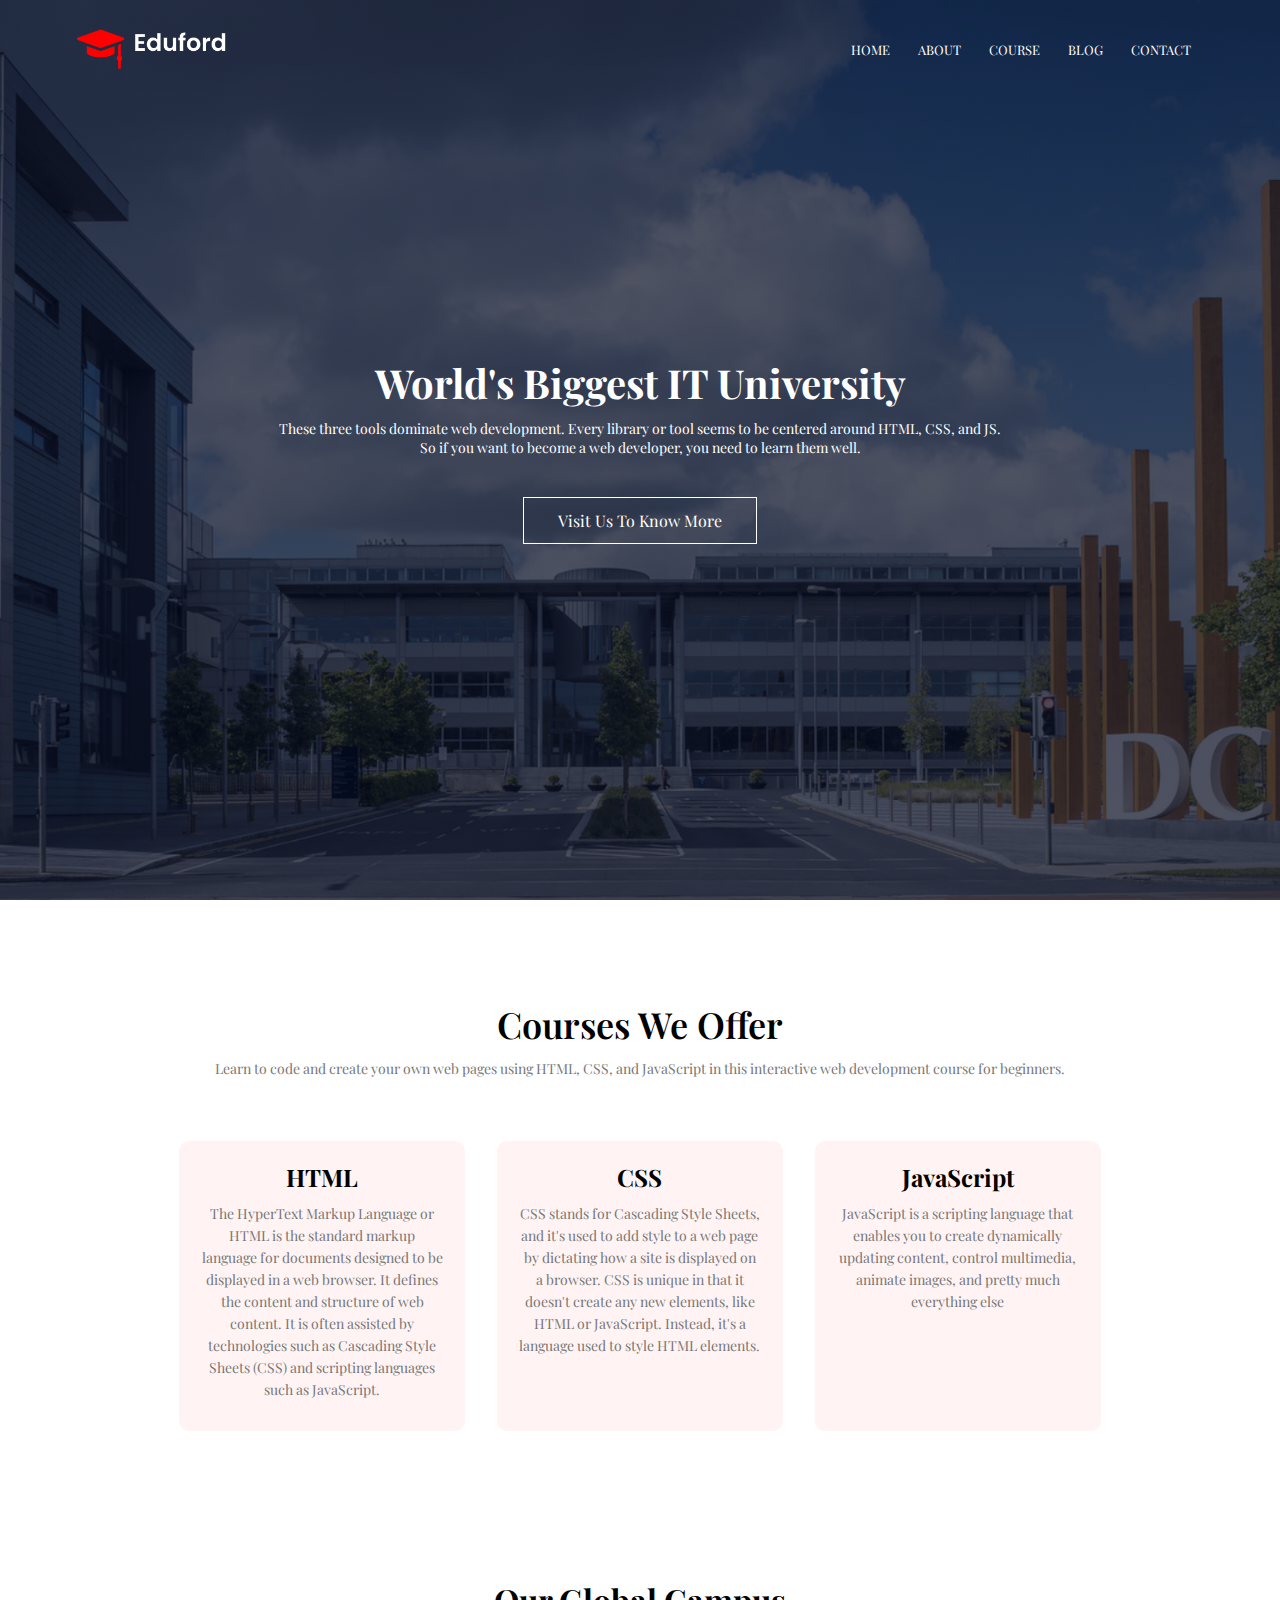
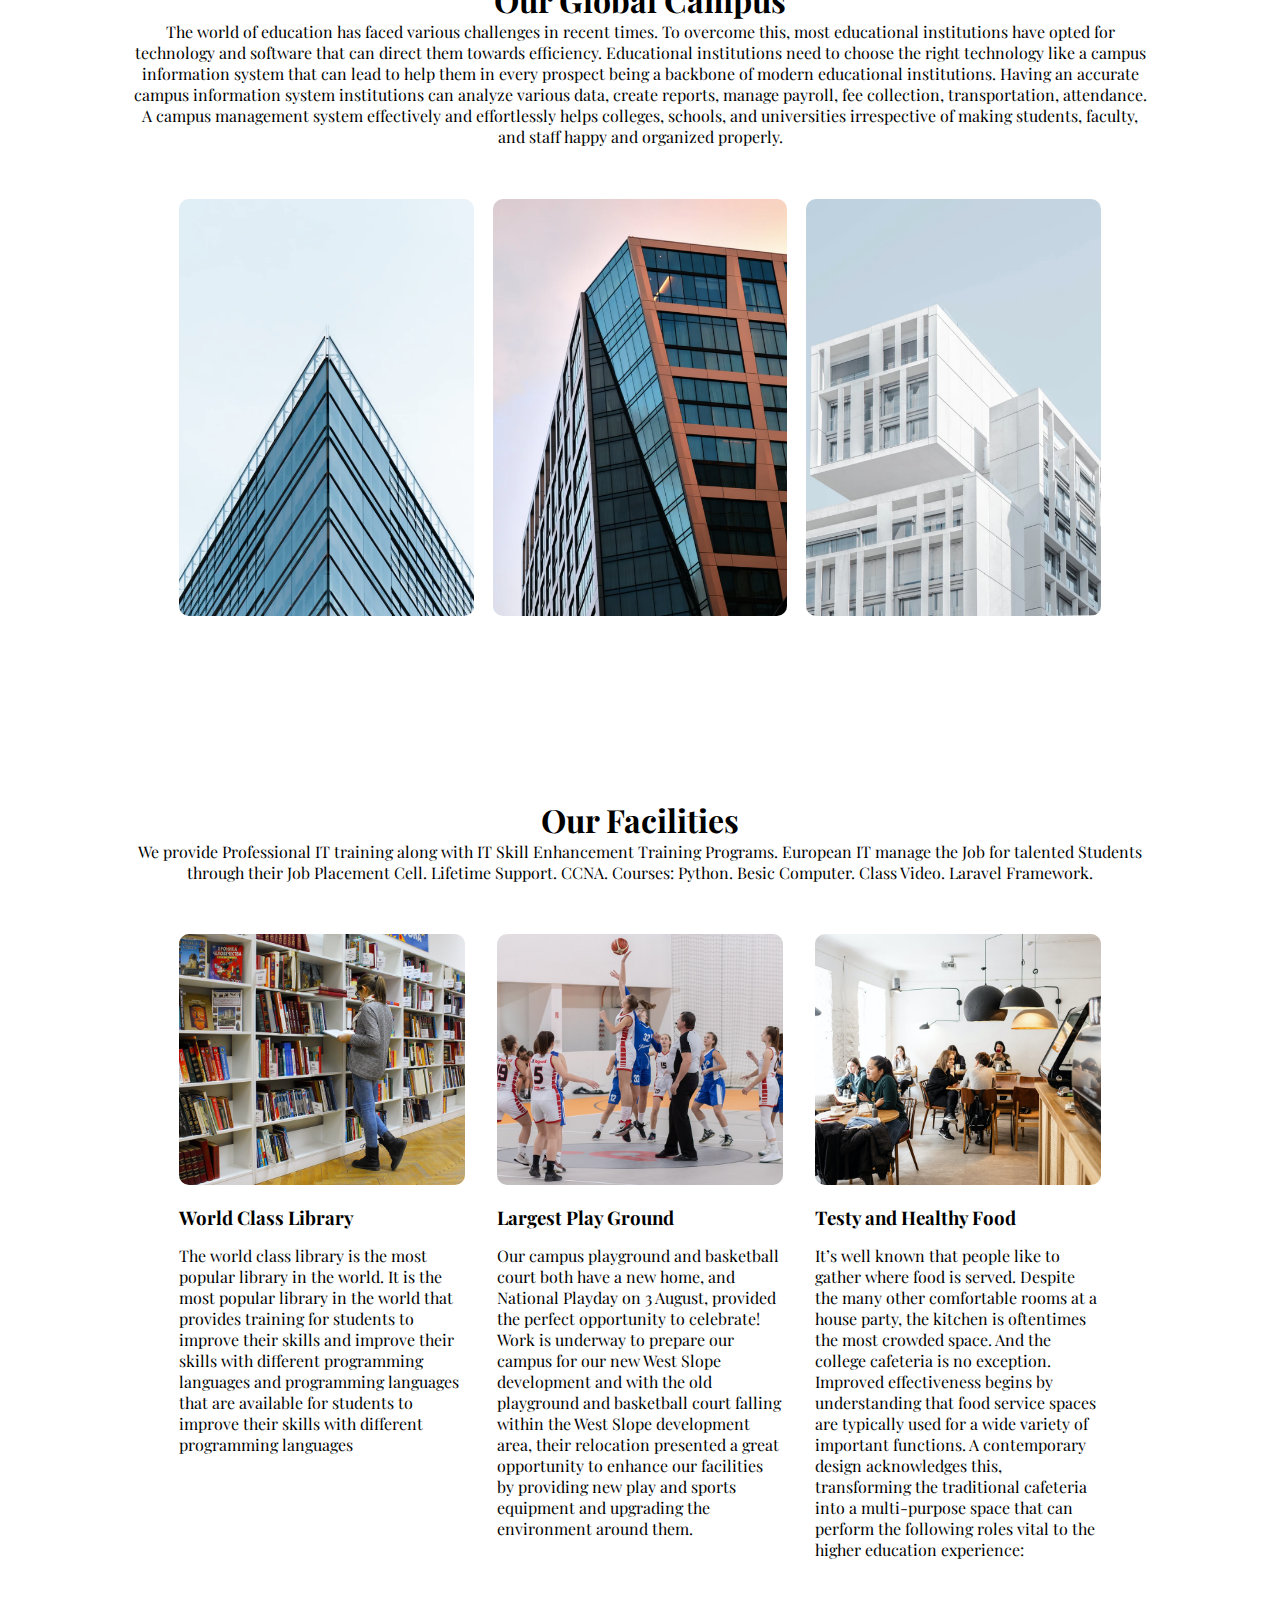
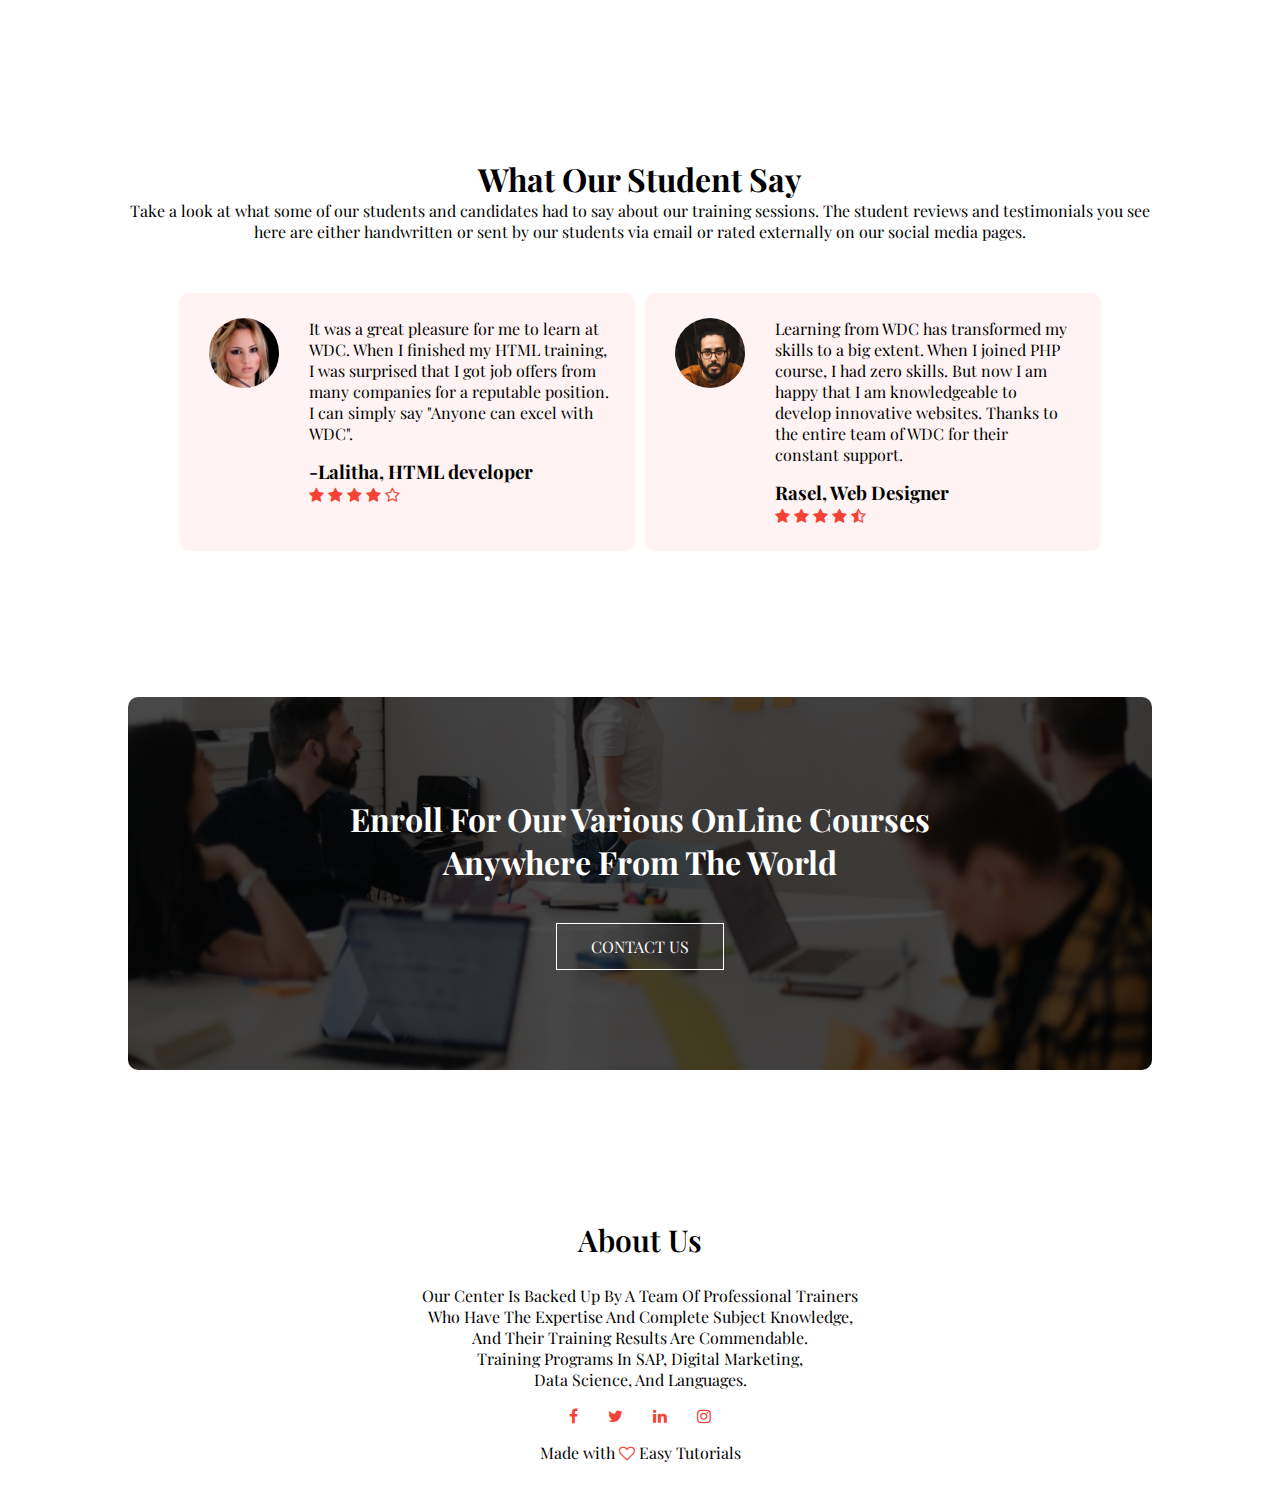
<file: index.html>
<!DOCTYPE html>
<html lang="en">

<head>
    <meta charset="UTF-8">
    <meta name="viewport" content="width=device-width, initial-scale=1.0">
    <title>University Website Design</title>
    <link rel="stylesheet" href="style.css">
    <link rel="preconnect" href="https://fonts.googleapis.com">
    <link rel="preconnect" href="https://fonts.gstatic.com" crossorigin>
    <link href="https://fonts.googleapis.com/css2?family=Playfair+Display:ital@1&display=swap" rel="stylesheet">
    <link rel="stylesheet" href="https://cdnjs.cloudflare.com/ajax/libs/font-awesome/4.7.0/css/font-awesome.min.css">


</head>

<body>
    <section class="header">
        <nav>
            <a href="index.html"><img src="images/logo.png"></a>
            <div class="nav-links" id="navLinks">
                <i class="fa fa-times" onclick="hideMenu()"></i>
                <ul>
                    <li><a href="index.html">HOME</a></li>
                    <li><a href="about.html">ABOUT</a></li>
                    <li><a href="course.html">COURSE</a></li>
                    <li><a href="blog.html">BLOG</a></li>
                    <li><a href="contact.html">CONTACT</a></li>
                </ul>
            </div>
            <i class="fa fa-bars" onclick="showMenu()"></i>
        </nav>

        <div class="text-box">
            <h1>World's Biggest IT University</h1>
            <p>These three tools dominate web development. Every library or tool seems to be centered around HTML, CSS,
                and JS. <br> So if you want to become a web developer, you need to learn them well.</p>
            <a href="" class="hero-btn">Visit Us To Know More</a>
        </div>
    </section>

    <!-- ---------courses--------- -->
    <section class="course">
        <h1>Courses We Offer</h1>
        <p>Learn to code and create your own web pages using HTML, CSS, and JavaScript in this interactive web
            development course for beginners.</p>
        <div class="row">

            <div class="course-col">
                <h2>HTML</h2>
                <p>The HyperText Markup Language or HTML is the standard markup language for documents designed to be
                    displayed in a web browser. It defines the content and structure of web content. It is often
                    assisted by technologies such as Cascading Style Sheets (CSS) and scripting languages such as
                    JavaScript.</p>
            </div>

            <div class="course-col">
                <h2>CSS</h2>
                <p>CSS stands for Cascading Style Sheets, and it's used to add style to a web page by dictating how a
                    site is displayed on a browser. CSS is unique in that it doesn't create any new elements, like HTML
                    or JavaScript. Instead, it's a language used to style HTML elements.</p>
            </div>

            <div class="course-col">
                <h2>JavaScript</h2>
                <p>JavaScript is a scripting language that enables you to create dynamically updating content, control
                    multimedia, animate images, and pretty much everything else</p>
            </div>
        </div>
    </section>

    <!-- ---------Campus----- -->

    <section class="campus">
        <h1>Our Global Campus</h1>
        <p>The world of education has faced various challenges in recent times. To overcome this, most educational
            institutions have opted for technology and software that can direct them towards efficiency. Educational
            institutions need to choose the right technology like a campus information system that can lead to help them
            in every prospect being a backbone of modern educational institutions. Having an accurate campus information
            system institutions can analyze various data, create reports, manage payroll, fee collection,
            transportation, attendance. A campus management system effectively and effortlessly helps colleges, schools,
            and universities irrespective of making students, faculty, and staff happy and organized properly. </p>
        <div class="row">
            <div class="campus-col">
                <img src="images/london.png">
                <div class="layer">
                    <h3>LONDON</h3>
                </div>
            </div>

            <div class="campus-col">
                <img src="images/newyork.png">
                <div class="layer">
                    <h3>NEW YORK</h3>
                </div>
            </div>

            <div class="campus-col">
                <img src="images/washington.png">
                <div class="layer">
                    <h3>WASHINGTON</h3>
                </div>
            </div>
        </div>
    </section>

    <!-- ---------Facilities------- -->

    <section class="facilities">

        <h1>Our Facilities</h1>
        <p>We provide Professional IT training along with IT Skill Enhancement Training Programs. European IT manage
            the
            Job for talented Students through their Job Placement Cell. Lifetime Support. CCNA. Courses: Python.
            Besic
            Computer. Class Video. Laravel Framework.</p>

        <div class="row">
            <div class="facilities-col">
                <img src="images/library.png" alt="">
                <h3>World Class Library</h3>
                <p>The world class library is the most popular library in the world. It is the most popular library
                    in
                    the world that provides training for students to improve their skills and improve their skills
                    with
                    different programming languages and programming languages that are available for students to
                    improve
                    their skills with different programming languages </p>
            </div>

            <div class="facilities-col">
                <img src="images/basketball.png" alt="">
                <h3>Largest Play Ground</h3>
                <p> Our campus playground and basketball court both have a new home, and National Playday on 3
                    August,
                    provided the perfect opportunity to celebrate!

                    Work is underway to prepare our campus for our new West Slope development and with the old
                    playground and basketball court falling within the West Slope development area, their relocation
                    presented a great opportunity to enhance our facilities by providing new play and sports
                    equipment
                    and upgrading the environment around them.
                </p>
            </div>

            <div class="facilities-col">
                <img src="images/cafeteria.png" alt="">
                <h3>Testy and Healthy Food</h3>
                <p>It’s well known that people like to gather where food is served. Despite the many other
                    comfortable
                    rooms at a house party, the kitchen is oftentimes the most crowded space. And the college
                    cafeteria
                    is no exception. Improved effectiveness begins by understanding that food service spaces are
                    typically used for a wide variety of important functions. A contemporary design acknowledges
                    this,
                    transforming the traditional cafeteria into a multi-purpose space that can perform the following
                    roles vital to the higher education experience: </p>
            </div>
        </div>
    </section>

    <!-- --------------Testimonials------------------------ -->

    <section class="testimonials">
        <h1>What Our Student Say</h1>
        <p>Take a look at what some of our students and candidates had to say about our training sessions. The student
            reviews and testimonials you see here are either handwritten or sent by our students via email or rated
            externally on our social media pages.</p>
        <div class="row">
            <div class="testimonial-col">
                <img src="images/user1.jpg">
                <div>
                    <p>It was a great pleasure for me to learn at WDC. When I finished my HTML training, I was surprised
                        that I got job offers from many companies for a reputable position. I can simply say "Anyone can
                        excel with WDC".</p>
                    <h3>-Lalitha, HTML developer</h3>
                    <i class="fa fa-star"></i>
                    <i class="fa fa-star"></i>
                    <i class="fa fa-star"></i>
                    <i class="fa fa-star"></i>
                    <i class="fa fa-star-o"></i>
                </div>
            </div>

            <div class="testimonial-col">
                <img src="images/user2.jpg">
                <div>
                    <p>Learning from WDC has transformed my skills to a big extent. When I joined PHP course, I had zero
                        skills. But now I am happy that I am knowledgeable to develop innovative websites. Thanks to the
                        entire team of WDC for their constant support.</p>
                    <h3>Rasel, Web Designer </h3>
                    <i class="fa fa-star"></i>
                    <i class="fa fa-star"></i>
                    <i class="fa fa-star"></i>
                    <i class="fa fa-star"></i>
                    <i class="fa fa-star-half-o"></i>

                </div>
            </div>
        </div>
    </section>

    <!-- ---------Call to Action------- -->

    <section class="cta">
        <h1>Enroll For Our Various OnLine Courses <br>Anywhere From The World</h1>
        <a href="" class="hero-btn">CONTACT US</a>
    </section>

    <!-- ---------Footer------- -->

    <section class="footer">
        <h4>About Us</h4>
        <p>Our Center Is Backed Up By A Team Of Professional Trainers <br>Who Have The Expertise And Complete Subject
            Knowledge, <br> And Their Training Results Are Commendable. <br>Training Programs In SAP, Digital Marketing,
            <br>
            Data Science, And Languages.
        </p>
        <div class="icons">
            <i class="fa fa-facebook"></i>
            <i class="fa fa-twitter"></i>
            <i class="fa fa-linkedin"></i>
            <i class="fa fa-instagram"></i>
        </div>
        <p>Made with <i class="fa fa-heart-o"></i> Easy Tutorials </p>
    </section>


    <!-- -------Javascript Menu------ -->
    <script>
        var navLinks = document.getElementById("navLinks");
        function showMenu() {
            navLinks.style.right = "0";
        }
        function hideMenu() {
            navLinks.style.right = "-200px";
        }
    </script>


</body>

</html>
</file>
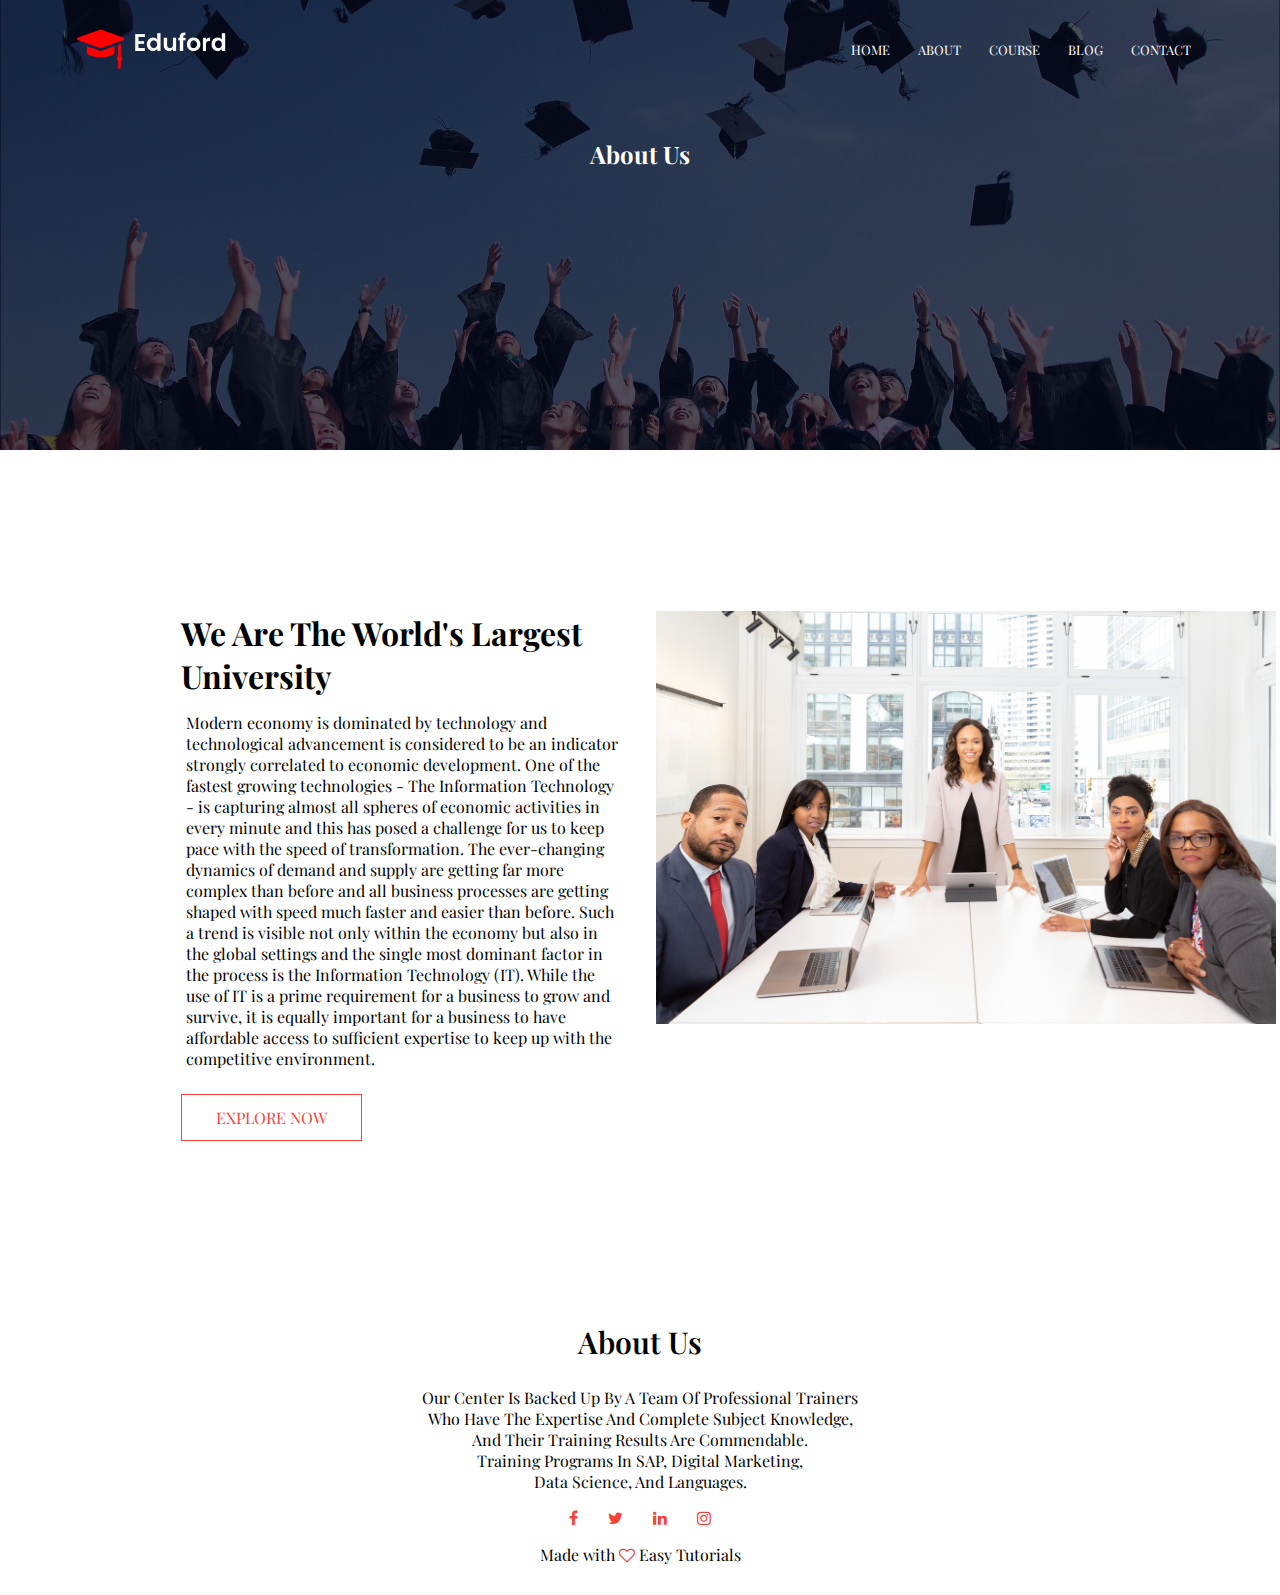
<file: about.html>
<!DOCTYPE html>
<html lang="en">

<head>
    <meta charset="UTF-8">
    <meta name="viewport" content="width=device-width, initial-scale=1.0">
    <title>University Website Design_About</title>
    <link rel="stylesheet" href="style.css">
    <link rel="preconnect" href="https://fonts.googleapis.com">
    <link rel="preconnect" href="https://fonts.gstatic.com" crossorigin>
    <link href="https://fonts.googleapis.com/css2?family=Playfair+Display:ital@1&display=swap" rel="stylesheet">
    <link rel="stylesheet" href="https://cdnjs.cloudflare.com/ajax/libs/font-awesome/4.7.0/css/font-awesome.min.css">


</head>

<body>
    <section class="sub-header">
        <nav>
            <a href="index.html"><img src="images/logo.png"></a>
            <div class="nav-links" id="navLinks">
                <i class="fa fa-times" onclick="hideMenu()"></i>
                <ul>
                    <li><a href="index.html">HOME</a></li>
                    <li><a href="about.html">ABOUT</a></li>
                    <li><a href="course.html">COURSE</a></li>
                    <li><a href="blog.html">BLOG</a></li>
                    <li><a href="contact.html">CONTACT</a></li>
                </ul>
            </div>
            <i class="fa fa-bars" onclick="showMenu()"></i>
        </nav>
        <h1>About Us</h1>
    </section>

    <!-- ---------About us Content--------- -->

    <section class="about-us">
        <div class="row">
            <div class="about-col">
                <h1>We Are The World's Largest University</h1>
                <p>Modern economy is dominated by technology and technological advancement is considered to be an
                    indicator strongly correlated to economic development. One of the fastest growing technologies - The
                    Information Technology - is capturing almost all spheres of economic activities in every minute and
                    this has posed a challenge for us to keep pace with the speed of transformation. The ever-changing
                    dynamics of demand and supply are getting far more complex than before and all business processes
                    are getting shaped with speed much faster and easier than before. Such a trend is visible not only
                    within the economy but also in the global settings and the single most dominant factor in the
                    process is the Information Technology (IT). While the use of IT is a prime requirement for a
                    business to grow and survive, it is equally important for a business to have affordable access to
                    sufficient expertise to keep up with the competitive environment.</p>
                <a href="" class="hero-btn red-btn">EXPLORE NOW</a>
            </div>
            <div class="about-col">
                <img src="images/about.jpg">
            </div>
        </div>


    </section>



    <!-- ---------Footer------- -->

    <section class="footer">
        <h4>About Us</h4>
        <p>Our Center Is Backed Up By A Team Of Professional Trainers <br>Who Have The Expertise And Complete Subject
            Knowledge, <br> And Their Training Results Are Commendable. <br>Training Programs In SAP, Digital Marketing,
            <br>
            Data Science, And Languages.
        </p>
        <div class="icons">
            <i class="fa fa-facebook"></i>
            <i class="fa fa-twitter"></i>
            <i class="fa fa-linkedin"></i>
            <i class="fa fa-instagram"></i>
        </div>
        <p>Made with <i class="fa fa-heart-o"></i> Easy Tutorials </p>
    </section>


    <!-- -------Javascript Menu------ -->
    <script>
        var navLinks = document.getElementById("navLinks");
        function showMenu() {
            navLinks.style.right = "0";
        }
        function hideMenu() {
            navLinks.style.right = "-200px";
        }
    </script>


</body>

</html>
</file>
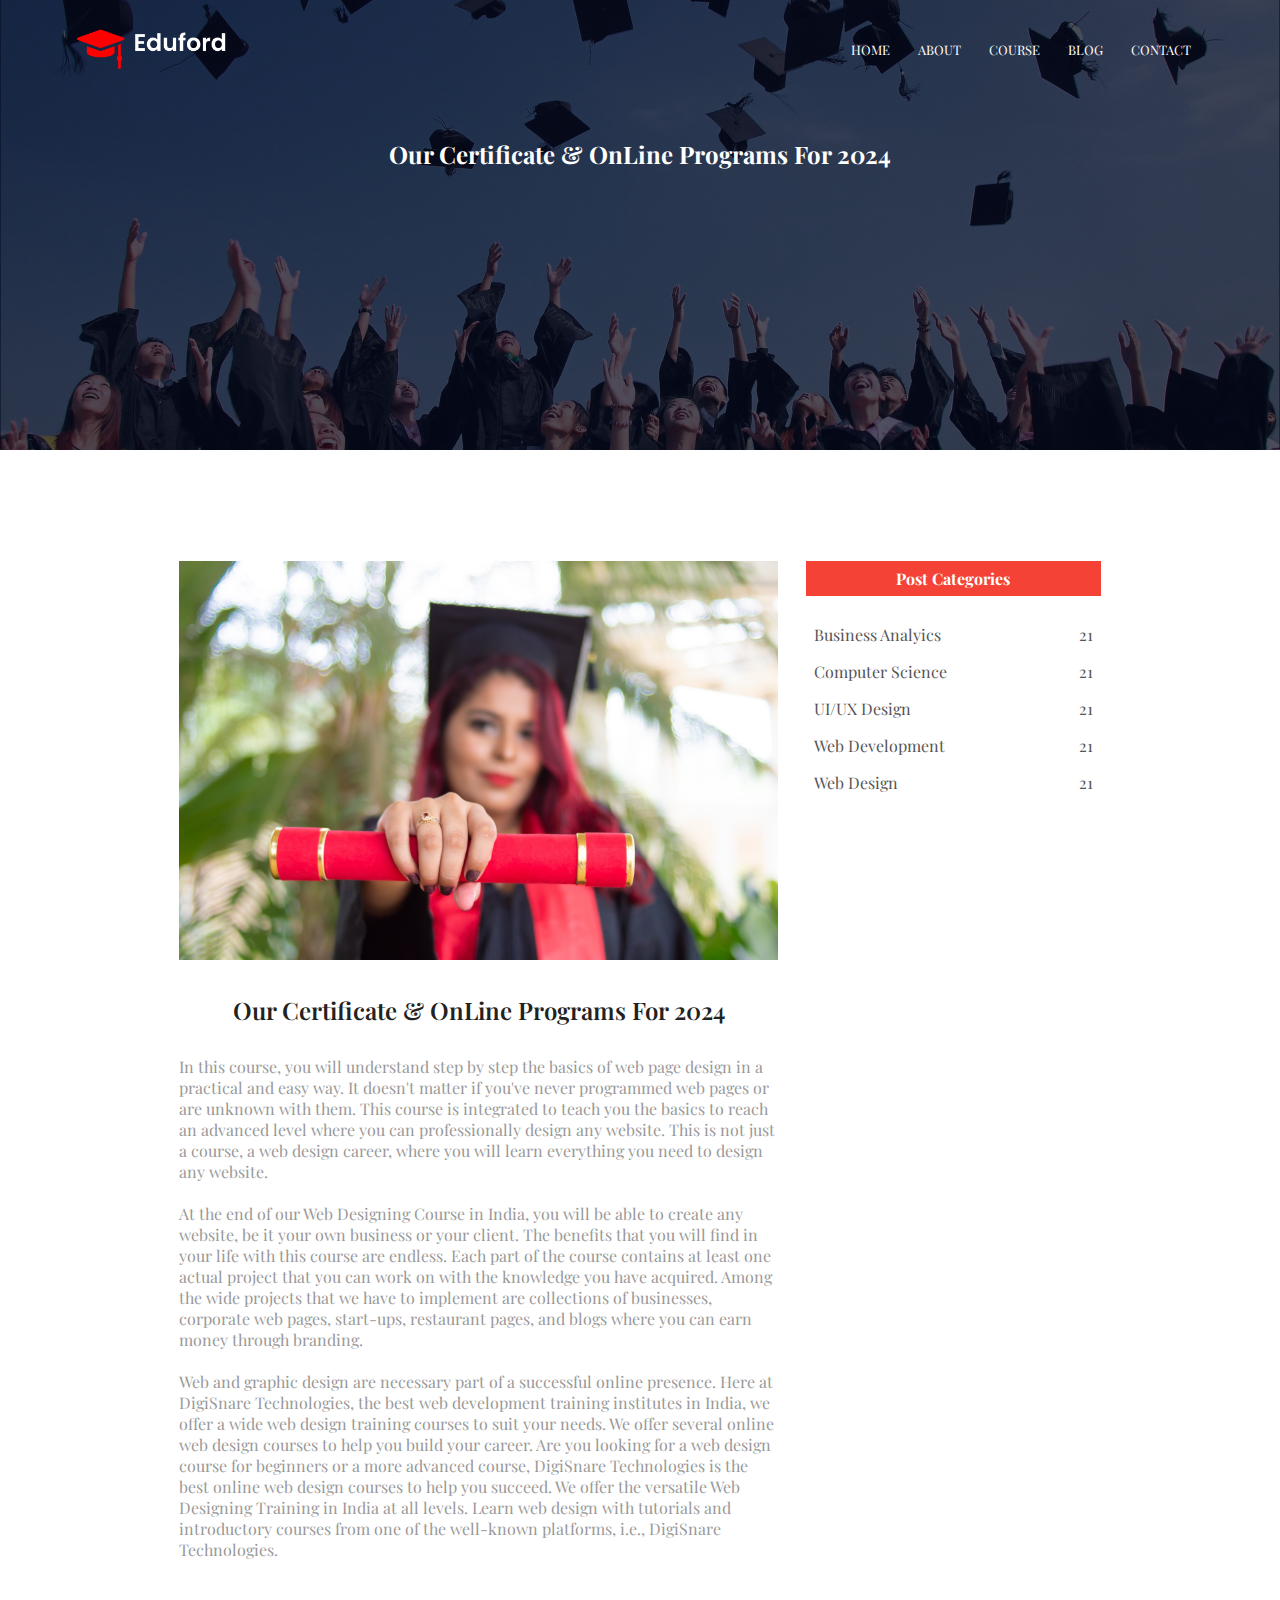
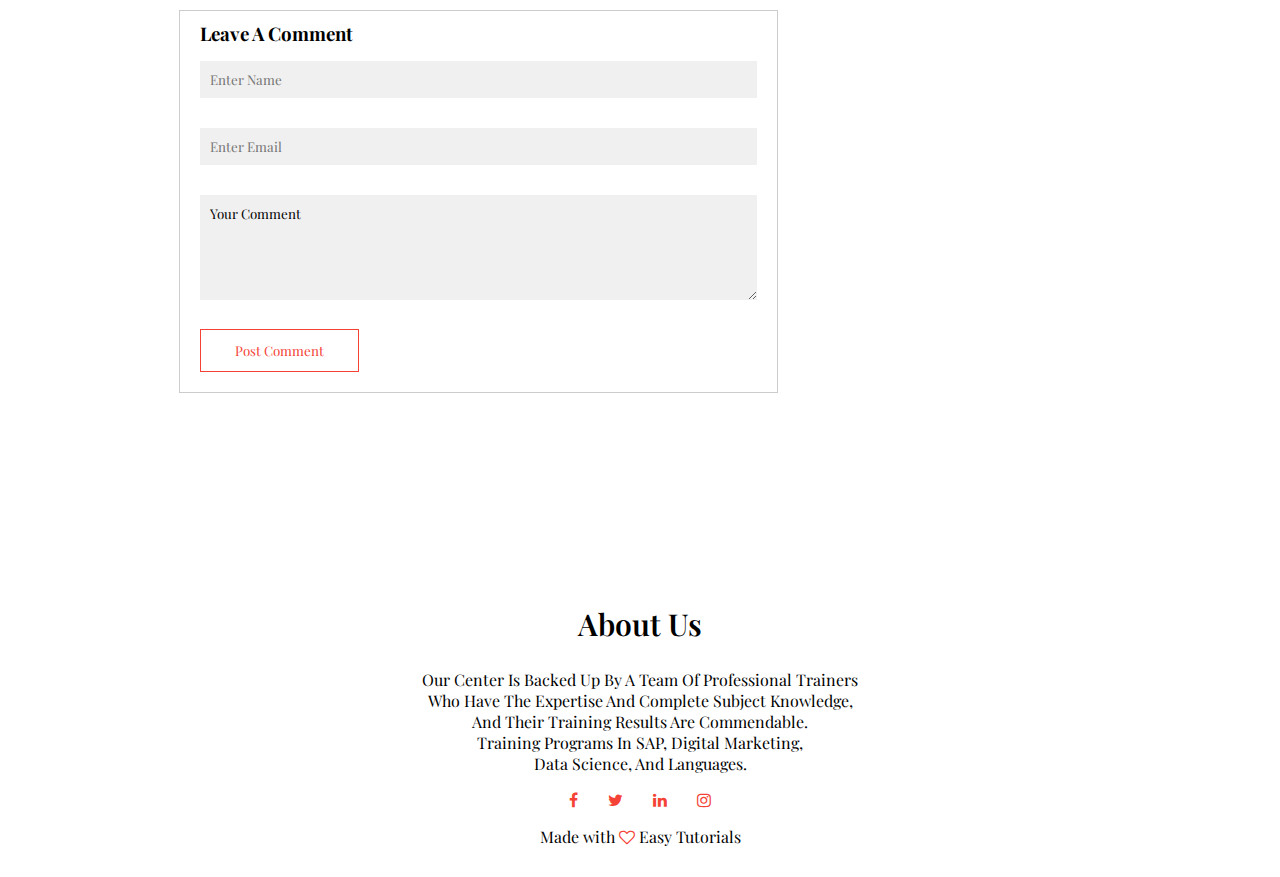
<file: blog.html>
<!DOCTYPE html>
<html lang="en">

<head>
    <meta charset="UTF-8">
    <meta name="viewport" content="width=device-width, initial-scale=1.0">
    <title>University Website Design_Blog</title>
    <link rel="stylesheet" href="style.css">
    <link rel="preconnect" href="https://fonts.googleapis.com">
    <link rel="preconnect" href="https://fonts.gstatic.com" crossorigin>
    <link href="https://fonts.googleapis.com/css2?family=Playfair+Display:ital@1&display=swap" rel="stylesheet">
    <link rel="stylesheet" href="https://cdnjs.cloudflare.com/ajax/libs/font-awesome/4.7.0/css/font-awesome.min.css">


</head>

<body>
    <section class="sub-header">
        <nav>
            <a href="index.html"><img src="images/logo.png"></a>
            <div class="nav-links" id="navLinks">
                <i class="fa fa-times" onclick="hideMenu()"></i>
                <ul>
                    <li><a href="index.html">HOME</a></li>
                    <li><a href="about.html">ABOUT</a></li>
                    <li><a href="course.html">COURSE</a></li>
                    <li><a href="blog.html">BLOG</a></li>
                    <li><a href="contact.html">CONTACT</a></li>
                </ul>
            </div>
            <i class="fa fa-bars" onclick="showMenu()"></i>
        </nav>
        <h1>Our Certificate & OnLine Programs For 2024</h1>
    </section>

    <!-- ----------------Blog page--------- -->

    <section class="blog-content">
        <div class="row">
            <div class="blog-left">
                <img src="images/certificate.jpg">
                <h2>Our Certificate & OnLine Programs For 2024</h2>
                <p>In this course, you will understand step by step the basics of web page design in a practical and
                    easy way. It doesn't matter if you've never programmed web pages or are unknown with them. This
                    course is integrated to teach you the basics to reach an advanced level where you can professionally
                    design any website. This is not just a course, a web design career, where you will learn everything
                    you need to design any website.</p> <br>
                <p>At the end of our Web Designing Course in India, you will be able to create any website, be it your
                    own business or your client. The benefits that you will find in your life with this course are
                    endless. Each part of the course contains at least one actual project that you can work on with the
                    knowledge you have acquired. Among the wide projects that we have to implement are collections of
                    businesses, corporate web pages, start-ups, restaurant pages, and blogs where you can earn money
                    through branding.</p><br>
                <p>Web and graphic design are necessary part of a successful online presence. Here at DigiSnare
                    Technologies, the best web development training institutes in India, we offer a wide web design
                    training courses to suit your needs. We offer several online web design courses to help you build
                    your career. Are you looking for a web design course for beginners or a more advanced course,
                    DigiSnare Technologies is the best online web design courses to help you succeed. We offer the
                    versatile Web Designing Training in India at all levels. Learn web design with tutorials and
                    introductory courses from one of the well-known platforms, i.e., DigiSnare Technologies.</p>

                <div class="comment-box">
                    <h3>Leave A Comment</h3>
                    <form class="comment-form">
                        <input type="text" placeholder="Enter Name">
                        <input type="email" placeholder="Enter Email">
                        <textarea placeholder="Comment" rows="5">Your Comment</textarea>
                        <button type="submit" class="hero-btn red-btn">Post Comment</button>
                    </form>

                </div>
            </div>
            <div class="blog-right">
                <h3>Post Categories</h3>
                <div>
                    <span>Business Analyics</span>
                    <span>21</span>
                </div>
                <div>
                    <span>Computer Science</span>
                    <span>21</span>
                </div>
                <div>
                    <span>UI/UX Design</span>
                    <span>21</span>
                </div>
                <div>
                    <span>Web Development</span>
                    <span>21</span>
                </div>
                <div>
                    <span>Web Design</span>
                    <span>21</span>
                </div>
            </div>
        </div>

    </section>
    <!-- ---------Footer------- -->

    <section class="footer">
        <h4>About Us</h4>
        <p>Our Center Is Backed Up By A Team Of Professional Trainers <br>Who Have The Expertise And Complete Subject
            Knowledge, <br> And Their Training Results Are Commendable. <br>Training Programs In SAP, Digital Marketing,
            <br>
            Data Science, And Languages.
        </p>
        <div class="icons">
            <i class="fa fa-facebook"></i>
            <i class="fa fa-twitter"></i>
            <i class="fa fa-linkedin"></i>
            <i class="fa fa-instagram"></i>
        </div>
        <p>Made with <i class="fa fa-heart-o"></i> Easy Tutorials </p>
    </section>


    <!-- -------Javascript Menu------ -->
    <script>
        var navLinks = document.getElementById("navLinks");
        function showMenu() {
            navLinks.style.right = "0";
        }
        function hideMenu() {
            navLinks.style.right = "-200px";
        }
    </script>


</body>

</html>
</file>
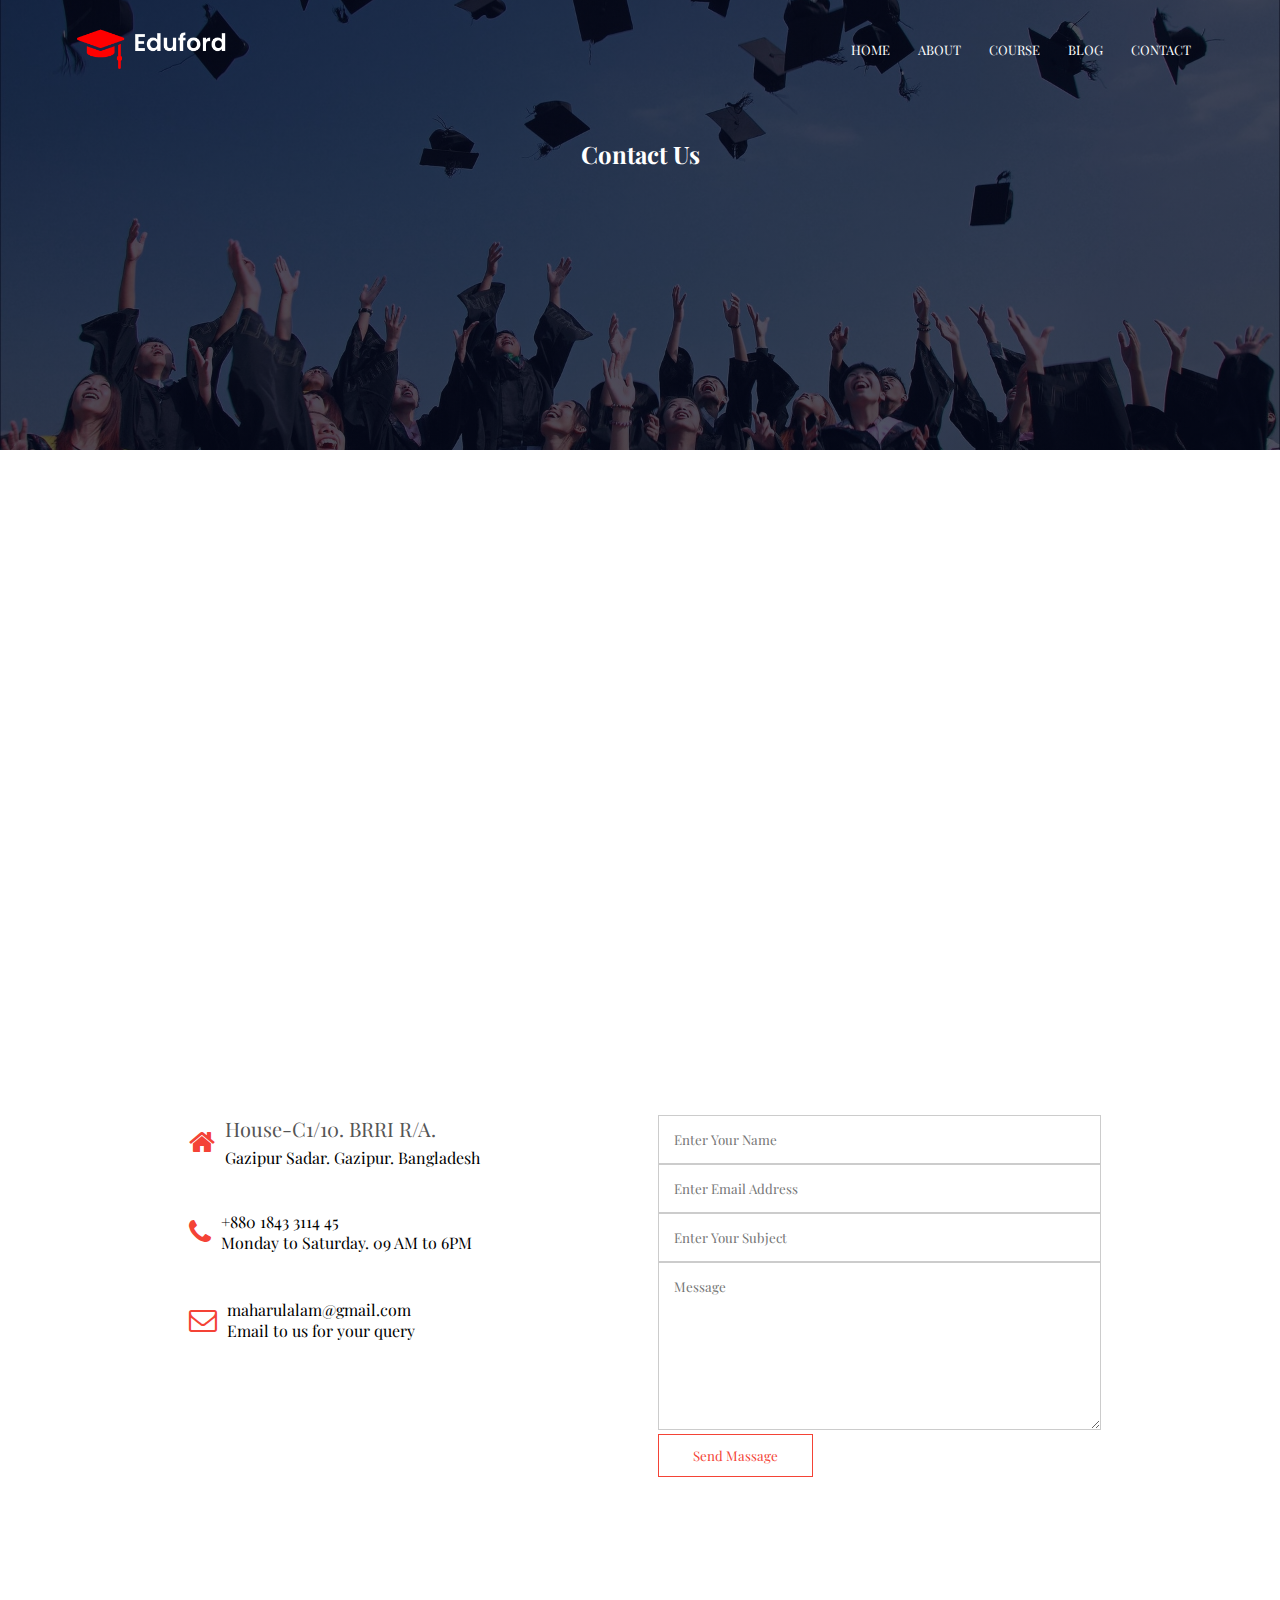
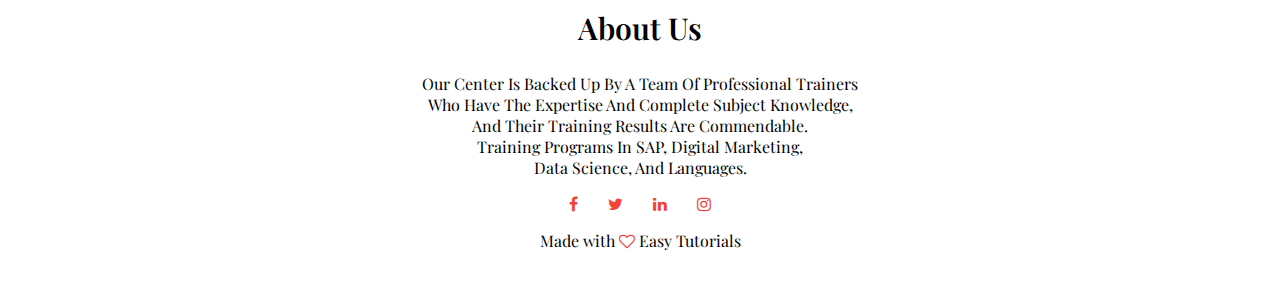
<file: contact.html>
<!DOCTYPE html>
<html lang="en">

<head>
    <meta charset="UTF-8">
    <meta name="viewport" content="width=device-width, initial-scale=1.0">
    <title>University Website Design_Contact</title>
    <link rel="stylesheet" href="style.css">
    <link rel="preconnect" href="https://fonts.googleapis.com">
    <link rel="preconnect" href="https://fonts.gstatic.com" crossorigin>
    <link href="https://fonts.googleapis.com/css2?family=Playfair+Display:ital@1&display=swap" rel="stylesheet">
    <link rel="stylesheet" href="https://cdnjs.cloudflare.com/ajax/libs/font-awesome/4.7.0/css/font-awesome.min.css">


</head>

<body>
    <section class="sub-header">
        <nav>
            <a href="index.html"><img src="images/logo.png"></a>
            <div class="nav-links" id="navLinks">
                <i class="fa fa-times" onclick="hideMenu()"></i>
                <ul>
                    <li><a href="index.html">HOME</a></li>
                    <li><a href="about.html">ABOUT</a></li>
                    <li><a href="course.html">COURSE</a></li>
                    <li><a href="blog.html">BLOG</a></li>
                    <li><a href="contact.html">CONTACT</a></li>
                </ul>
            </div>
            <i class="fa fa-bars" onclick="showMenu()"></i>
        </nav>
        <h1>Contact Us</h1>
    </section>

    <!-- -------------------Contact Us---------------- -->

    <section class="location">

        <iframe
            src="https://www.google.com/maps/embed?pb=!1m18!1m12!1m3!1d14580.503731734754!2d90.39338877666542!3d23.99132970610347!2m3!1f0!2f0!3f0!3m2!1i1024!2i768!4f13.1!3m3!1m2!1s0x3755db056d31b471%3A0x8eb317ac15e50454!2z4Kas4Ka-4KaC4Kay4Ka-4Kam4KeH4Ka2IOCmp-CmvuCmqCDgppfgpqzgp4fgprfgpqPgpr4g4KaH4Kao4Ka44KeN4Kaf4Ka_4Kaf4Ka_4KaJ4KafLCDgppfgpr7gppzgp4Dgpqrgp4HgprA!5e0!3m2!1sbn!2sbd!4v1707412838493!5m2!1sbn!2sbd"
            width="600" height="450" style="border:0;" allowfullscreen="" loading="lazy"
            referrerpolicy="no-referrer-when-downgrade"></iframe>

    </section>

    <section class="contact-us">
        <div class="row">
            <div class="contact-col">
                <div>
                    <i class="fa fa-home"></i>
                    <span>
                        <h5>House-C1/10. BRRI R/A.</h5>
                        <p> Gazipur Sadar. Gazipur. Bangladesh</p>
                    </span>
                </div>
                <div>
                    <i class="fa fa-phone"></i>
                    <span>
                        <span>+880 1843 3114 45</span>
                        <p>Monday to Saturday. 09 AM to 6PM</p>
                    </span>
                </div>
                <div>
                    <i class="fa fa-envelope-o"></i>
                    <span>
                        <span>maharulalam@gmail.com</span>
                        <p>Email to us for your query</p>
                    </span>
                </div>

            </div>
            <div class="contact-col">
                <form action="form-handler.php" method="post">
                    <input type="text" name="name" placeholder="Enter Your Name" required>
                    <input type="email" name="email" placeholder="Enter Email Address" required>
                    <input type="text" name="Subject" placeholder="Enter Your Subject" required>
                    <textarea placeholder="Message" rows="8" name="message" required></textarea>
                    <button type="submit" class="hero-btn red-btn">Send Massage</button>


                </form>



            </div>

        </div>
    </section>


    <!-- ---------Footer------- -->

    <section class="footer">
        <h4>About Us</h4>
        <p>Our Center Is Backed Up By A Team Of Professional Trainers <br>Who Have The Expertise And Complete Subject
            Knowledge, <br> And Their Training Results Are Commendable. <br>Training Programs In SAP, Digital Marketing,
            <br>
            Data Science, And Languages.
        </p>
        <div class="icons">
            <i class="fa fa-facebook"></i>
            <i class="fa fa-twitter"></i>
            <i class="fa fa-linkedin"></i>
            <i class="fa fa-instagram"></i>
        </div>
        <p>Made with <i class="fa fa-heart-o"></i> Easy Tutorials </p>
    </section>


    <!-- -------Javascript Menu------ -->
    <script>
        var navLinks = document.getElementById("navLinks");
        function showMenu() {
            navLinks.style.right = "0";
        }
        function hideMenu() {
            navLinks.style.right = "-200px";
        }
    </script>


</body>

</html>
</file>
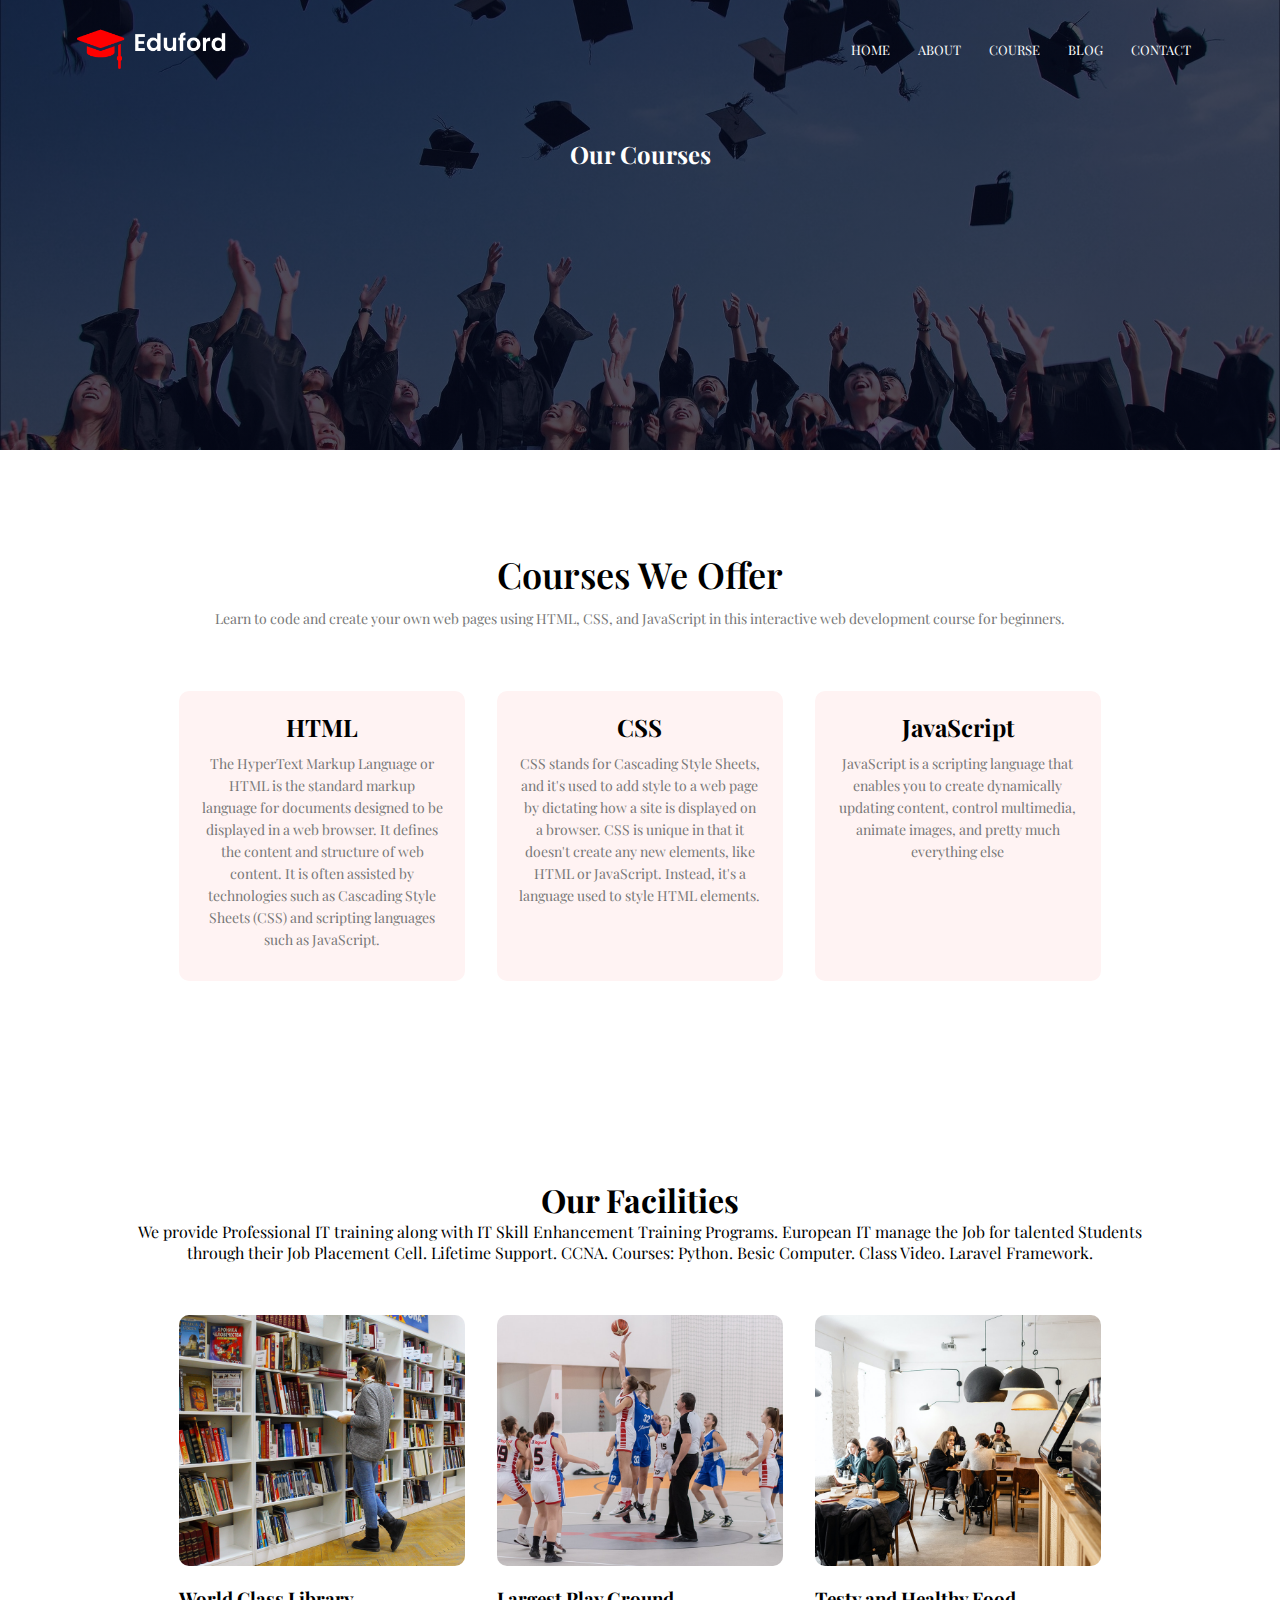
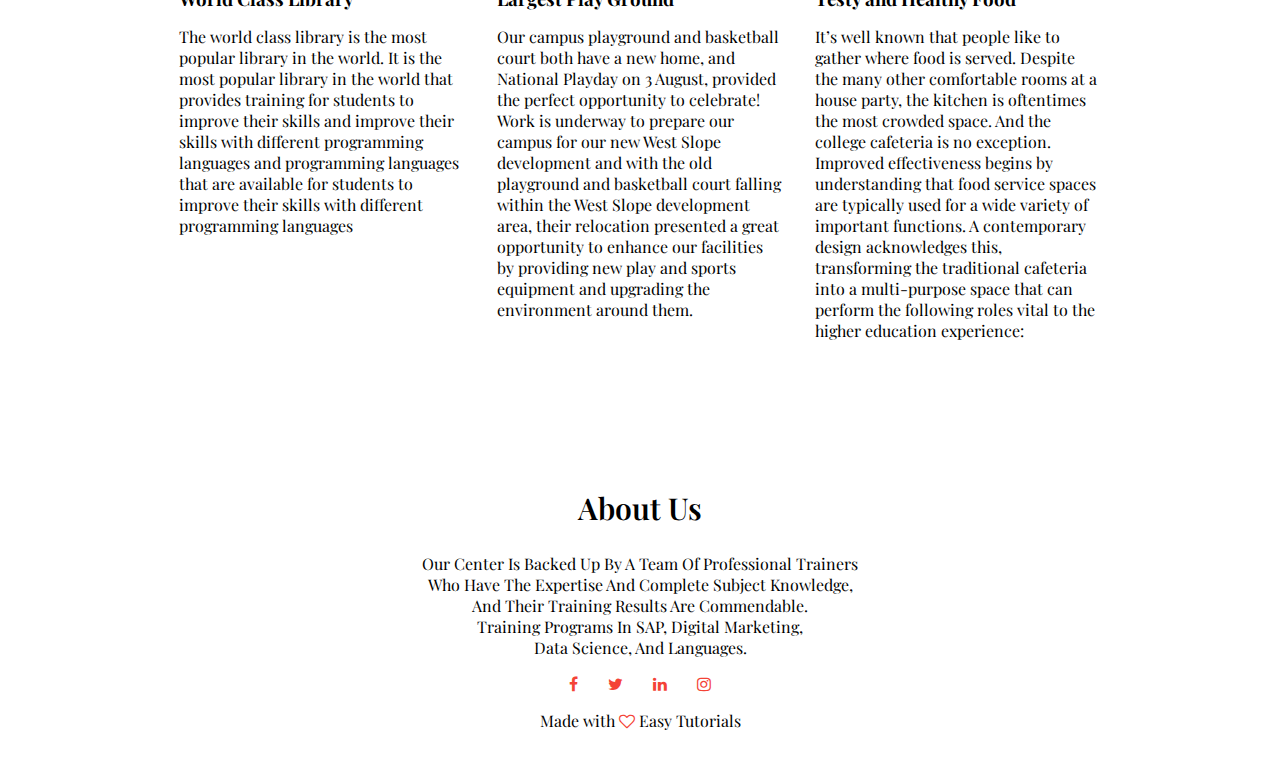
<file: course.html>
<!DOCTYPE html>
<html lang="en">

<head>
    <meta charset="UTF-8">
    <meta name="viewport" content="width=device-width, initial-scale=1.0">
    <title>University Website Design_Course</title>
    <link rel="stylesheet" href="style.css">
    <link rel="preconnect" href="https://fonts.googleapis.com">
    <link rel="preconnect" href="https://fonts.gstatic.com" crossorigin>
    <link href="https://fonts.googleapis.com/css2?family=Playfair+Display:ital@1&display=swap" rel="stylesheet">
    <link rel="stylesheet" href="https://cdnjs.cloudflare.com/ajax/libs/font-awesome/4.7.0/css/font-awesome.min.css">


</head>

<body>
    <section class="sub-header">
        <nav>
            <a href="index.html"><img src="images/logo.png"></a>
            <div class="nav-links" id="navLinks">
                <i class="fa fa-times" onclick="hideMenu()"></i>
                <ul>
                    <li><a href="index.html">HOME</a></li>
                    <li><a href="about.html">ABOUT</a></li>
                    <li><a href="course.html">COURSE</a></li>
                    <li><a href="blog.html">BLOG</a></li>
                    <li><a href="contact.html">CONTACT</a></li>
                </ul>
            </div>
            <i class="fa fa-bars" onclick="showMenu()"></i>
        </nav>
        <h1>Our Courses</h1>
    </section>

    <!-- ---------Courses--------- -->

    <section class="course">
        <h1>Courses We Offer</h1>
        <p>Learn to code and create your own web pages using HTML, CSS, and JavaScript in this interactive web
            development course for beginners.</p>
        <div class="row">

            <div class="course-col">
                <h2>HTML</h2>
                <p>The HyperText Markup Language or HTML is the standard markup language for documents designed to be
                    displayed in a web browser. It defines the content and structure of web content. It is often
                    assisted by technologies such as Cascading Style Sheets (CSS) and scripting languages such as
                    JavaScript.</p>
            </div>

            <div class="course-col">
                <h2>CSS</h2>
                <p>CSS stands for Cascading Style Sheets, and it's used to add style to a web page by dictating how a
                    site is displayed on a browser. CSS is unique in that it doesn't create any new elements, like HTML
                    or JavaScript. Instead, it's a language used to style HTML elements.</p>
            </div>

            <div class="course-col">
                <h2>JavaScript</h2>
                <p>JavaScript is a scripting language that enables you to create dynamically updating content, control
                    multimedia, animate images, and pretty much everything else</p>
            </div>
        </div>
    </section>

    <!-- ---------Facilities------- -->

    <section class="facilities">

        <h1>Our Facilities</h1>
        <p>We provide Professional IT training along with IT Skill Enhancement Training Programs. European IT manage
            the
            Job for talented Students through their Job Placement Cell. Lifetime Support. CCNA. Courses: Python.
            Besic
            Computer. Class Video. Laravel Framework.</p>

        <div class="row">
            <div class="facilities-col">
                <img src="images/library.png" alt="">
                <h3>World Class Library</h3>
                <p>The world class library is the most popular library in the world. It is the most popular library
                    in
                    the world that provides training for students to improve their skills and improve their skills
                    with
                    different programming languages and programming languages that are available for students to
                    improve
                    their skills with different programming languages </p>
            </div>

            <div class="facilities-col">
                <img src="images/basketball.png" alt="">
                <h3>Largest Play Ground</h3>
                <p> Our campus playground and basketball court both have a new home, and National Playday on 3
                    August,
                    provided the perfect opportunity to celebrate!

                    Work is underway to prepare our campus for our new West Slope development and with the old
                    playground and basketball court falling within the West Slope development area, their relocation
                    presented a great opportunity to enhance our facilities by providing new play and sports
                    equipment
                    and upgrading the environment around them.
                </p>
            </div>

            <div class="facilities-col">
                <img src="images/cafeteria.png" alt="">
                <h3>Testy and Healthy Food</h3>
                <p>It’s well known that people like to gather where food is served. Despite the many other
                    comfortable
                    rooms at a house party, the kitchen is oftentimes the most crowded space. And the college
                    cafeteria
                    is no exception. Improved effectiveness begins by understanding that food service spaces are
                    typically used for a wide variety of important functions. A contemporary design acknowledges
                    this,
                    transforming the traditional cafeteria into a multi-purpose space that can perform the following
                    roles vital to the higher education experience: </p>
            </div>
        </div>
    </section>





    <!-- ---------Footer------- -->

    <section class="footer">
        <h4>About Us</h4>
        <p>Our Center Is Backed Up By A Team Of Professional Trainers <br>Who Have The Expertise And Complete Subject
            Knowledge, <br> And Their Training Results Are Commendable. <br>Training Programs In SAP, Digital Marketing,
            <br>
            Data Science, And Languages.
        </p>
        <div class="icons">
            <i class="fa fa-facebook"></i>
            <i class="fa fa-twitter"></i>
            <i class="fa fa-linkedin"></i>
            <i class="fa fa-instagram"></i>
        </div>
        <p>Made with <i class="fa fa-heart-o"></i> Easy Tutorials </p>
    </section>


    <!-- -------Javascript Menu------ -->
    <script>
        var navLinks = document.getElementById("navLinks");
        function showMenu() {
            navLinks.style.right = "0";
        }
        function hideMenu() {
            navLinks.style.right = "-200px";
        }
    </script>


</body>

</html>
</file>
<file: style.css>
* {
    margin: 0;
    padding: 0;
    font-family: 'Playfair Display', serif;
}

.header {
    min-height: 100vh;
    width: 100%;
    background-image: linear-gradient(rgba(4, 9, 30, 0.7), rgba(4, 9, 30, 0.7)), url(images/banner.png);
    background-position: center;
    background-size: cover;
    position: relative;
}

nav {
    display: flex;
    padding: 2% 6%;
    justify-content: space-between;
    align-items: center;
}

nav img {
    width: 150px;
}

.nav-links {
    flex: 1;
    text-align: right;
}

.nav-links ul li {
    list-style: none;
    display: inline-block;
    padding: 8px 12px;
    position: relative;
}

.nav-links ul li a {
    color: #fff;
    text-decoration: none;
    font-size: 13px;
}

.nav-links ul li::after {
    content: '';
    width: 0%;
    height: 2px;
    background: #f44336;
    display: block;
    margin: auto;
    transition: 0.5s;
}

.nav-links ul li:hover::after {
    width: 100%;
}

.text-box {
    width: 90%;
    color: #fff;
    position: absolute;
    top: 50%;
    left: 50%;
    transform: translate(-50%, -50%);
    text-align: center;
}

.text-box h1 {
    font-size: 40px;
}

.text-box p {
    margin: 10px 0 40px;
    font-size: 14px;
    content: #fff;
}

.hero-btn {
    display: inline-block;
    text-decoration: none;
    color: #fff;
    border: 1px solid #fff;
    padding: 12px 34px;
    background: transparent;
    position: relative;
    cursor: pointer;
}

.hero-btn:hover {
    border: 1px solid #f44336;
    background: #f44336;
    transition: 1s;
}

nav .fa {
    display: none;
}

@media(max-width:700px) {
    .text-box h1 {
        font-size: 20px;
    }

    .nav-links ul li {
        display: block;
    }

    .nav-links {
        position: fixed;
        background: #f44336;
        height: 100vh;
        width: 200px;
        top: 0;
        right: -200px;
        text-align: left;
        z-index: 2;
        transition: 1s;
    }

    nav .fa {
        display: block;
        color: #fff;
        margin: 10px;
        font-size: 22px;
        cursor: pointer;
    }

    .nav-links ul {
        padding: 30px;
    }
}

/* ------courses-------- */

.course {
    width: 80%;
    margin: auto;
    text-align: center;
    padding-top: 100px;
}

.course h1 {
    font-size: 36px;
    font-weight: 600;
}

.course p {
    color: #777;
    font-size: 14px;
    font-weight: 300;
    line-height: 22px;
    padding: 10px;
}

.row {
    margin: 5%;
    display: flex;
    justify-content: space-between;
}

.course-col {
    flex-basis: 31%;
    background: #fff3f3;
    border-radius: 10px;
    margin-bottom: 5%;
    padding: 20px 12px;
    box-sizing: border-box;
    transition: 0.5s;
}

.course-col:hover {
    box-shadow: 0 0 20px 0px rgba(0, 0, 0, 0.5);
}

@media(max-width:700px) {
    .row {
        flex-direction: column;
    }
}

/* ---------campus----- */

.campus {
    width: 80%;
    margin: auto;
    text-align: center;
    padding-top: 50px;
}

.campus-col {
    flex-basis: 32%;
    border-radius: 10px;
    margin-bottom: 30px;
    position: relative;
    overflow: hidden;
}

.campus-col img {
    width: 100%;
    display: block;
}

.layer {
    background: transparent;
    height: 100%;
    width: 100%;
    position: absolute;
    top: 0;
    left: 0;
    transition: 0.5s;
}

.layer:hover {
    background: rgba(226, 0, 0, 0.7);
}

.layer h3 {
    width: 100%;
    font-weight: 500;
    color: #fff;
    font-size: 26px;
    bottom: 0;
    left: 50%;
    transform: translateX(-50%);
    position: absolute;
    opacity: 0;
    transition: 0.5s;
}

.layer:hover h3 {
    bottom: 49%;
    opacity: 1;
}

/* -------Facilities-------------------------------- */

.facilities {
    width: 80%;
    margin: auto;
    text-align: center;
    padding-top: 100px;
}

.facilities-col {
    flex-basis: 31%;
    border-radius: 10px;
    margin-bottom: 5%;
    text-align: left;

}

.facilities-col img {
    width: 100%;
    border-radius: 10px;
}

.facilities-col p {
    padding: 0px;
}

.facilities-col h3 {
    margin-top: 16px;
    margin-bottom: 15px;
    text-align: left;
}

/* --------------testimonials===== */

.testimonials {
    width: 80%;
    margin: auto;
    text-align: center;
    padding-top: 100px;
}

.testimonial-col {
    flex-basis: 44%;
    border-radius: 10px;
    margin-bottom: 5%;
    text-align: left;
    background: #fff3f3;
    padding: 25px;
    cursor: pointer;
    display: flex;
}

.testimonial-col img {
    height: 70px;
    margin-left: 5px;
    margin-right: 30px;
    border-radius: 50%;
}

.testimonial-col p {
    padding: 0;
}

.testimonial-col h3 {
    margin-top: 15px;
    text-align: left;
}

.testimonial-col .fa {
    color: #f44336;
}

/* -----------Call to Action------ */

.cta {
    margin: 100px auto;
    width: 80%;
    background-image: linear-gradient(rgba(0, 0, 0, 0.7), rgba(0, 0, 0, 0.7)), url(images/banner2.jpg);
    background-position: center;
    background-size: cover;
    border-radius: 10px;
    text-align: center;
    padding: 100px 0;
}

.cta h1 {
    color: #fff;
    margin-bottom: 40px;
    padding: 0;
}

@media(max-width:700px) {
    .cta h1 {
        font-size: 24px;
    }
}

/* ---------footer-------- */

.footer {
    width: 100%;
    text-align: center;
    padding: 30px 0;
}

.footer h4 {
    margin-bottom: 25px;
    margin-top: 20px;
    font-weight: 600;
    font-size: 30px;
}

.icons .fa {
    color: #f44336;
    margin: 0 13px;
    cursor: pointer;
    padding: 18px 0;
}

.fa-heart-o {
    color: #f44336;
}

@media(max-width:700px) {
    .footer p {
        font-size: 15px;
    }
}

/* ---------------About Us Page------------ */
.sub-header {
    height: 50vh;
    width: 100%;
    background-image: linear-gradient(rgba(4, 9, 30, 0.7), rgba(4, 9, 30, 0.7)), url(images/background.jpg);
    background-position: center;
    background-size: cover;
    text-align: center;
    color: #fff;
}

.sub-header h1 {
    margin-top: 40px;
}

.about-us {
    width: 80%;
    margin: auto;
    padding-top: 80px;
    padding-bottom: 50px;
}

.about-col {
    flex-basis: 48%;
    padding: 30px 2px;
}

.about-col img {
    width: 140%;
}

.about-col h1 {
    padding: 0;
}

.about-col p {
    padding: 15px 5px 25px;
}

.red-btn {
    border: 1px solid #f44336;
    background: transparent;
    color: #f44336;
}

.red-btn:hover {
    color: #fff;
}

@media(max-width:700px) {
    .about-col img {
        width: 100%;
    }
}

/* ----------Blog Content -------------------------------- */

.blog-content {
    width: 80%;
    margin: auto;
    padding: 60px 0;
}

.blog-left {
    flex-basis: 65%;
}

.blog-left img {
    width: 100%;
}

.blog-left h2 {
    color: #222;
    font-weight: 600;
    margin: 30px 0;
    text-align: center;
}

.blog-left p {
    color: #999;
    padding: 0;
}

.blog-right {
    flex-basis: 32%;
}

.blog-right h3 {
    background: #f44336;
    color: #fff;
    padding: 7px 0;
    font-size: 16px;
    margin-bottom: 20px;
    text-align: center;
}

.blog-right div {
    display: flex;
    align-items: center;
    justify-content: space-between;
    color: #555;
    padding: 8px;
    box-sizing: border-box;
}

.comment-box {
    border: 1px solid #ccc;
    margin: 50px 0;
    padding: 10px 20px;
}

.comment-box h3 {
    text-align: left;
}

.comment-form input,
.comment-form textarea {
    width: 100%;
    padding: 10px;
    margin: 15px 0;
    box-sizing: border-box;
    border: none;
    outline: none;
    background: #f0f0f0;
}

.comment-form button {
    margin: 10px 0;
}

@media(min-width:700px) {
    .sub-header h1 {
        font-size: 24px;
    }
}

/* -------------Contact us page------------- */

.location {
    width: 80%;
    margin: auto;
    padding: 80px 0;
}

.location iframe {
    width: 100%;
}

.contact-us {
    width: 80%;
    margin: auto;
}

.contact-col {
    flex-basis: 48%;
    margin-bottom: 30px;
}

.contact-col div {
    display: flex;
    align-items: center;
    margin-bottom: 40px;
}

.contact-col div .fa {
    font-size: 28px;
    color: #f44336;
    margin-right: 30px;
    margin: 10px;
}

.contact-col div p {
    padding: 0;
}

.contact-col div h5 {
    font-size: 20px;
    margin-bottom: 5px;
    color: #555;
    font-weight: 400;
}

.contact-col input,
.contact-col textarea {
    width: 100%;
    padding: 15px;
    outline: none;
    border: 1px solid #ccc;
    box-sizing: border-box;
}
</file>
